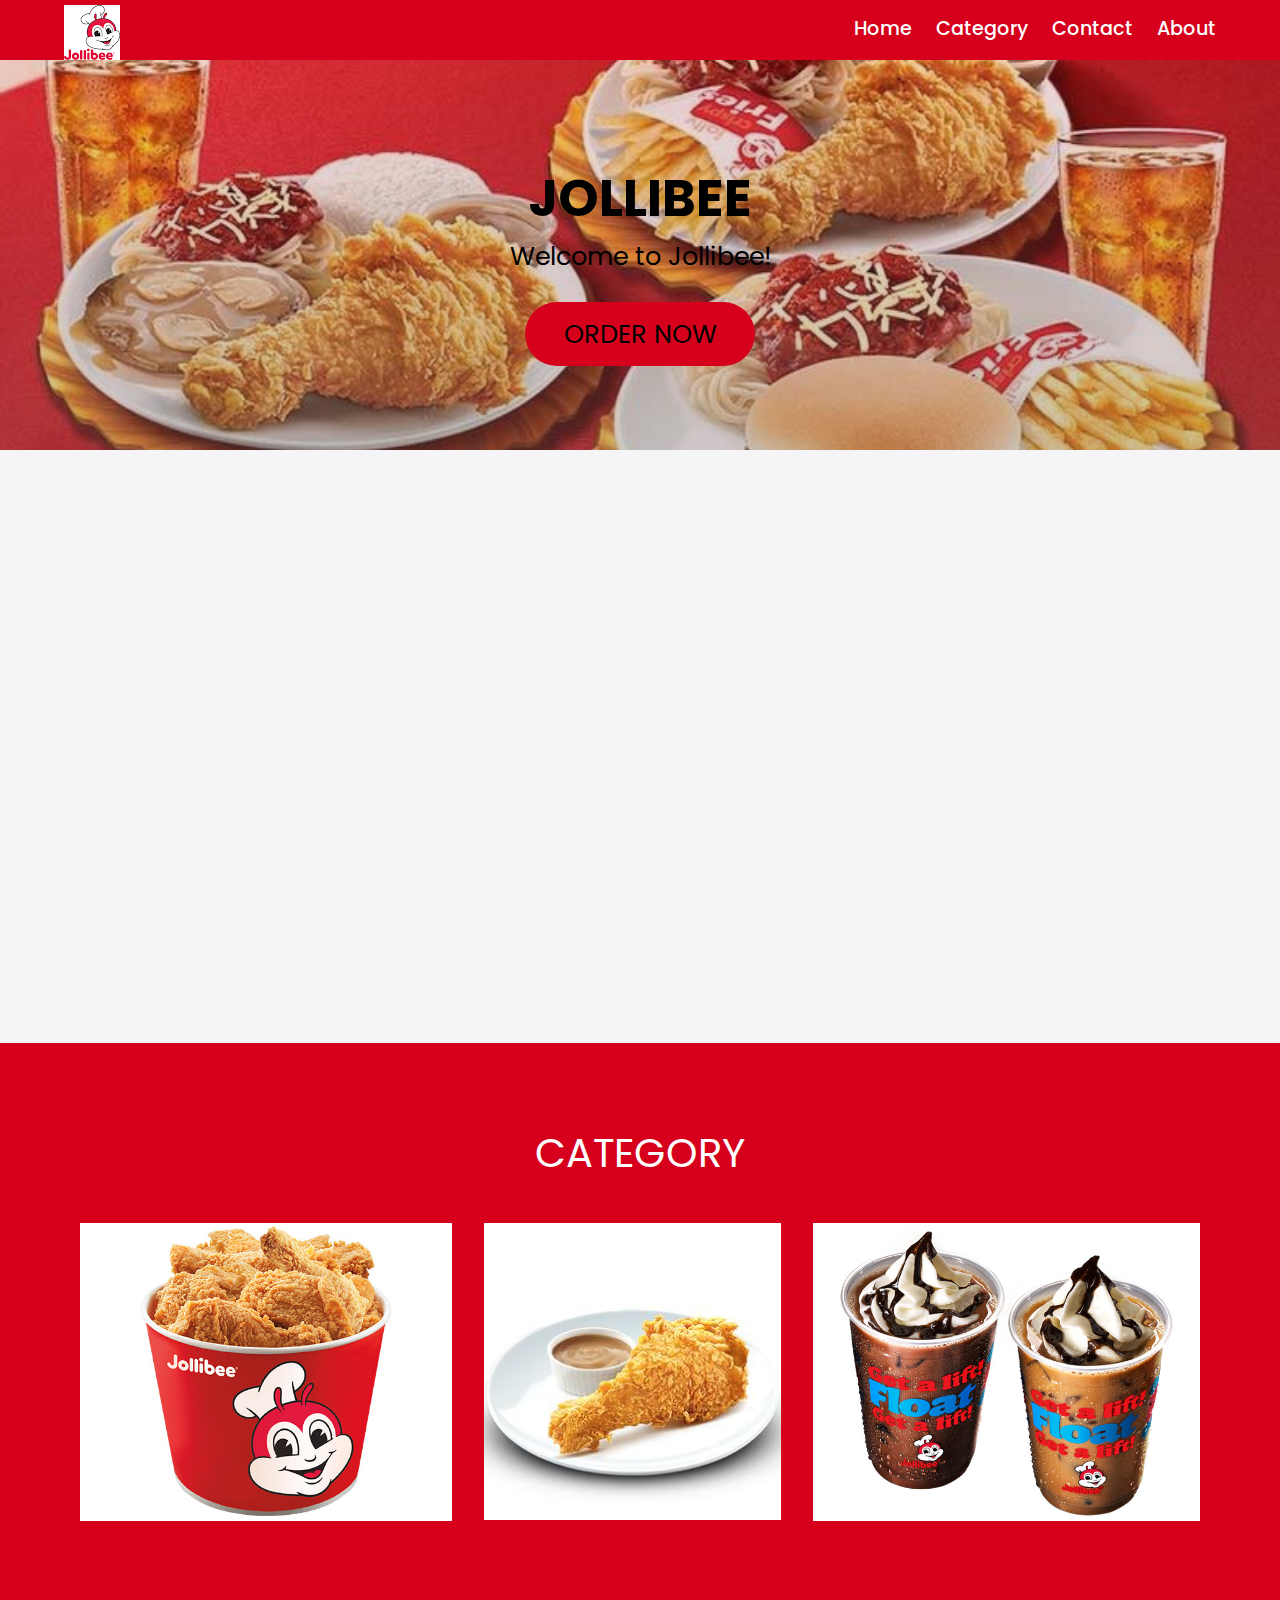
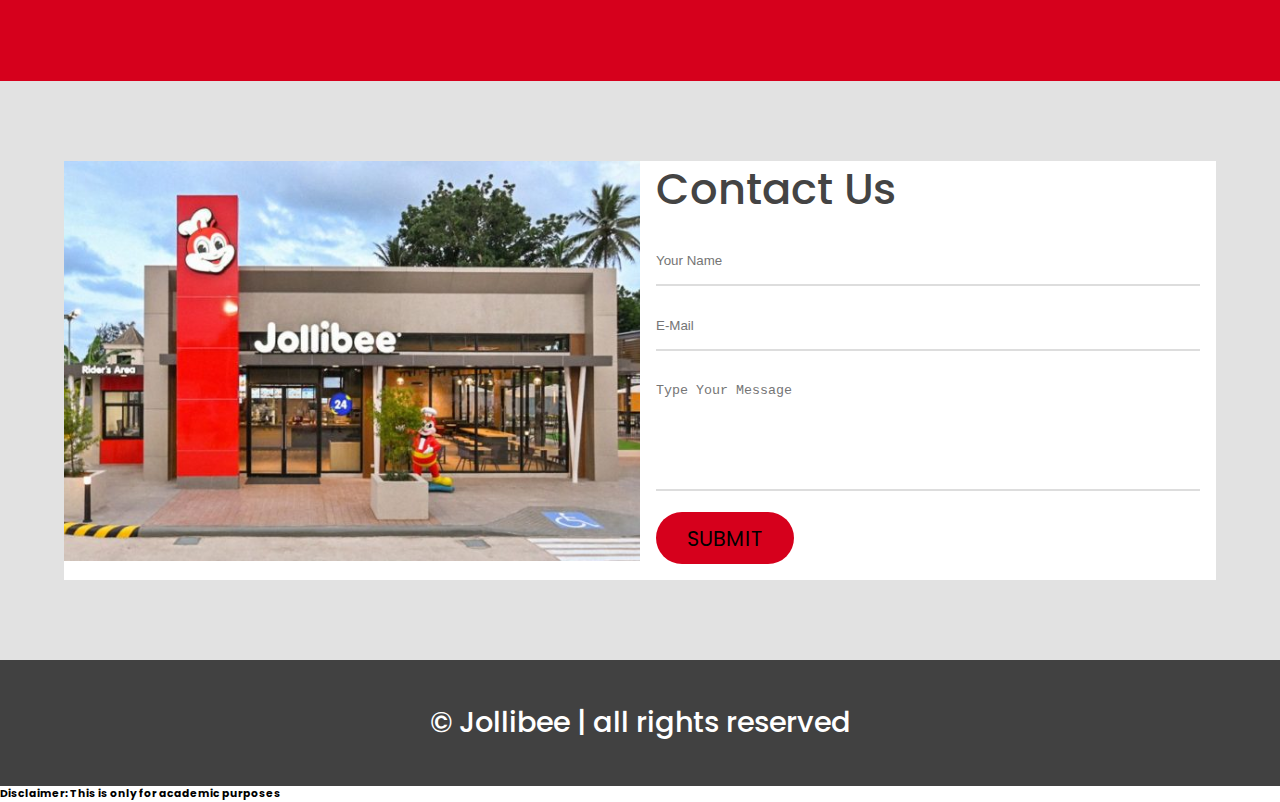
<file: index.html>
<html lang="en">
  <head>
    <meta charset="UTF-8" />
    <meta http-equiv="X-UA-Compatible" content="IE=edge" />
    <meta name="viewport" content="width=device-width, initial-scale=1.0" />
    <title>Jollibee</title>
    <link
      rel="stylesheet"
      href="https://cdnjs.cloudflare.com/ajax/libs/font-awesome/5.15.3/css/all.min.css"
      integrity="sha512-iBBXm8fW90+nuLcSKlbmrPcLa0OT92xO1BIsZ+ywDWZCvqsWgccV3gFoRBv0z+8dLJgyAHIhR35VZc2oM/gI1w=="
      crossorigin="anonymous"
      referrerpolicy="no-referrer"
    />
    <link rel="stylesheet" href="style.css" />
  </head>
  <body>
    <nav class="navbar">
      <div class="navbar-container container">
          <input type="checkbox" name="" id="">
          <div class="hamburger-lines">
              <span class="line line1"></span>
              <span class="line line2"></span>
              <span class="line line3"></span>
          </div>
          <ul class="menu-items">
              <li><a href="#home">Home</a></li>        
              <li><a href="#food">Category</a></li>
              <li><a href="#contact">Contact</a></li>
              <li><a href="#about">About</a></li>
          </ul>
          <img src="logo.png" alt="Jollibee Logo" title="Jollibee Logo">
      </div>
  </nav>
    <section class="showcase-area" id="showcase">
      <div class="showcase-container">
        <h1 class="main-title" id="home">Jollibee</h1>
        <p>Welcome to Jollibee!</p>
        <a href="Mennu.html" class="btn btn-primary">Order Now</a>
      </div>
    </section>

    <section id="about">
      <div class="about-wrapper container">
        <div class="about-text">
          <p class="small">About Us</p>
          <h2>Home of the ChickenJoy!</h2>
          <p>
            Jollibee is the largest fast food chain brand in the Philippines, operating a network of more than
            1,500 stores in 17 countries. A dominant market leader in the Philippines, Jollibee enjoys the lion’s 
            share of the local market that is more than all the other multinational fast food brands in PH
            combined. With a strict adherence to the highest standards of food quality, service and cleanliness,
            Jollibee serves great-tasting, high-quality and affordable food products to include its superior-
            tasting Chickenjoy, mouth-watering Yumburger, and deliciously satisfying Jolly Spaghetti among
            other delicious products.
          </p>
        </div>
        <div class="about-img">
          <img src="Brunch.jpg" alt="Food Branch of Mang Inasal" />
        </div>
      </div>
    </section>
    <section id="food">
      <h2>Category</h2>
      <div class="food-container container">
        <div class="food-type fruite"> 
          <div class="img-container">
            <img src="Bucket.jpg" alt="error" />
            <div class="img-content">
              <h3>Bucket Meals</h3>
              <a
                href="Mennu.html"
                class="btn btn-primary"
                target="blank"
                >Explore</a
              >
            </div>
          </div>
        </div>
        <div class="food-type vegetable">
          <div class="img-container">
            <img src="Leg.jpg" alt="error" />
            <div class="img-content">
              <h3>Solo Meals</h3>
              <a
                href="Mennu.html"
                class="btn btn-primary"
                target="blank"
                >Explore</a
              >
            </div>
          </div>
        </div>
        <div class="food-type grin">
          <div class="img-container">
            <img src="Jollibee-Float-Beverages.jpg" alt="error" />
            <div class="img-content">
              <h3>Drinks & More</h3>
              <a
                href="Mennu.html"
                class="btn btn-primary"
                target="blank"
                >Explore</a
              >
            </div>
          </div>
        </div>
      </div>
    </section>
    <section id="contact">
      <div class="contact-container container">
        <div class="contact-img">
          <img src="Branching.jpg" alt="" />
        </div>

        <div class="form-container">
          <h2>Contact Us</h2>
          <input type="text" placeholder="Your Name" />
          <input type="email" placeholder="E-Mail" />
          <textarea
            cols="30"
            rows="6"
            placeholder="Type Your Message"
          ></textarea>
          <a href="#" class="btn btn-primary">Submit</a>
        </div>
      </div>
    </section>
    <footer id="footer">
      <h2> &copy; Jollibee | all rights reserved
        <h6>
          Disclaimer: This is only for academic purposes
        </h6>
      </h2>
    </footer>
  </body>
  <!-- 
    .................../ JS Code for smooth scrolling /...................... -->

  <script src="https://ajax.googleapis.com/ajax/libs/jquery/3.3.1/jquery.min.js"></script>
  <script>
    $(document).ready(function () {
      // Add smooth scrolling to all links
      $("a").on("click", function (event) {
        // Make sure this.hash has a value before overriding default behavior
        if (this.hash !== "") {
          // Prevent default anchor click behavior
          event.preventDefault();

          // Store hash
          var hash = this.hash;

          // Using jQuery's animate() method to add smooth page scroll
          // The optional number (800) specifies the number of milliseconds it takes to scroll to the specified area
          $("html, body").animate(
            {
              scrollTop: $(hash).offset().top,
            },
            800,
            function () {
              // Add hash (#) to URL when done scrolling (default click behavior)
              window.location.hash = hash;
            }
          );
        } // End if
      });
    });
  </script>
</html>
</file>
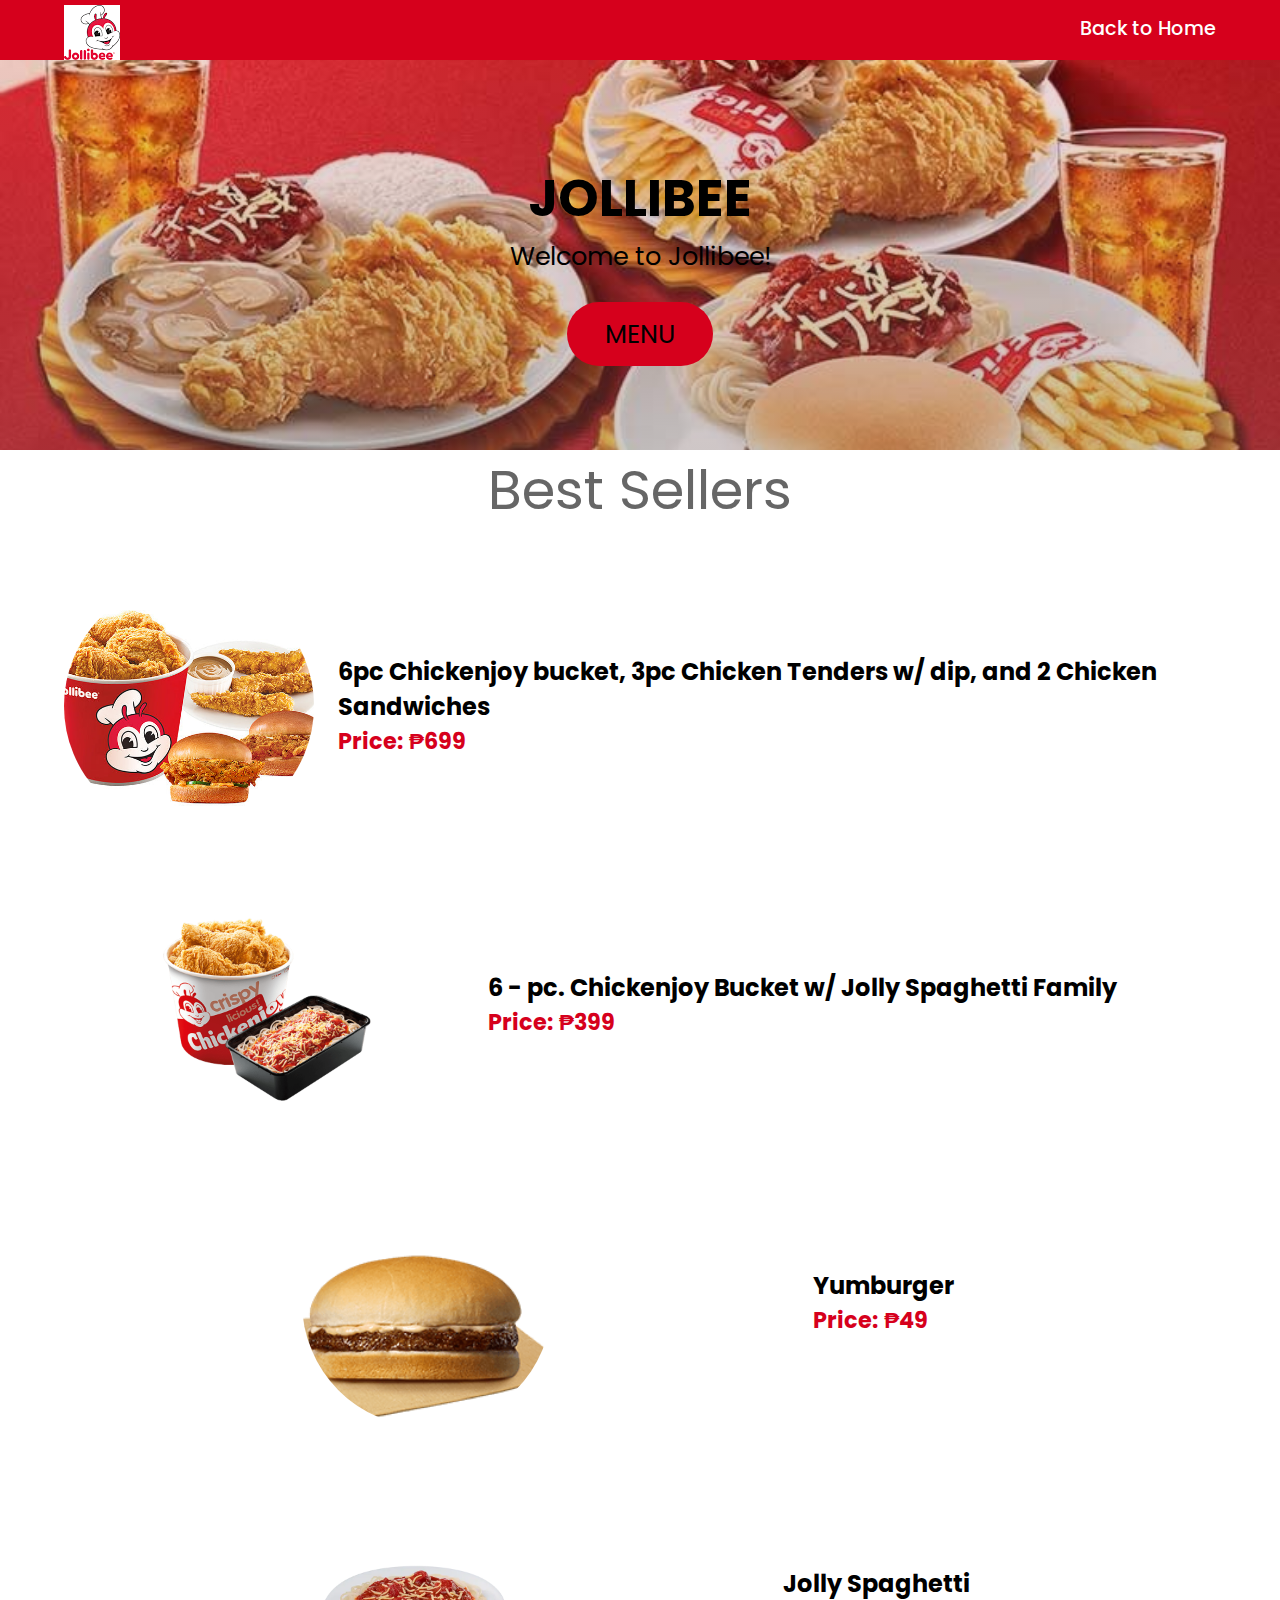
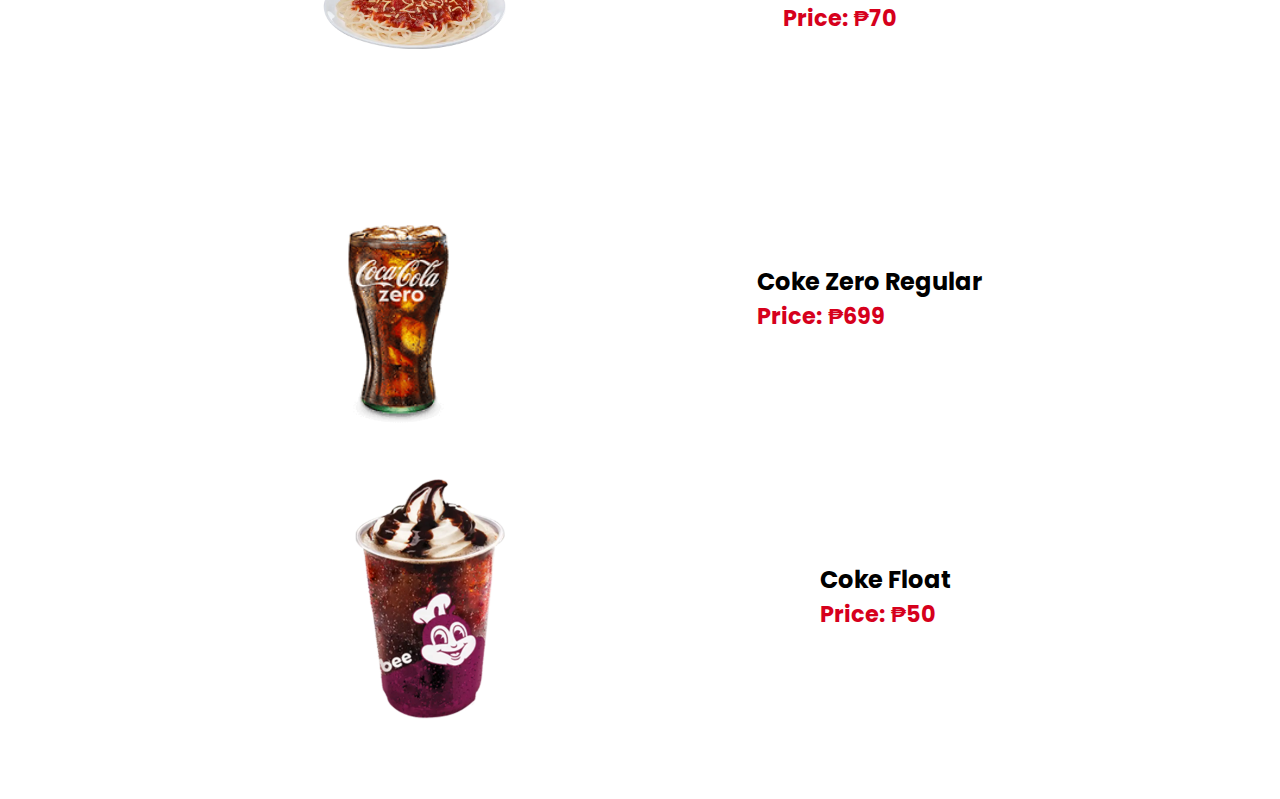
<file: Mennu.html>
<html lang="en">
  <head>
    <meta charset="UTF-8" />
    <meta http-equiv="X-UA-Compatible" content="IE=edge" />
    <meta name="viewport" content="width=device-width, initial-scale=1.0" />
    <title>Jollibee</title>
    <link
      rel="stylesheet"
      href="https://cdnjs.cloudflare.com/ajax/libs/font-awesome/5.15.3/css/all.min.css"
      integrity="sha512-iBBXm8fW90+nuLcSKlbmrPcLa0OT92xO1BIsZ+ywDWZCvqsWgccV3gFoRBv0z+8dLJgyAHIhR35VZc2oM/gI1w=="
      crossorigin="anonymous"
      referrerpolicy="no-referrer"
    />
    <link rel="stylesheet" href="style.css" />
  </head>
  <body>
    <nav class="navbar">
      <div class="navbar-container container">
          <input type="checkbox" name="" id="">
          <div class="hamburger-lines">
              <span class="line line1"></span>
              <span class="line line2"></span>
              <span class="line line3"></span>
          </div>
          <ul class="menu-items">
              <li><a href="index.html">Back to Home</a></li>
          </ul>
          <img src="logo.png" alt="Jollibee Logo" title="Jollibee Logo">
      </div>
  </nav>
    <section class="showcase-area" id="showcase">
      <div class="showcase-container">
        <h1 class="main-title" id="home">Jollibee</h1>
        <p>Welcome to Jollibee!</p>
        <a href="#food" class="btn btn-primary">Menu</a>
      </div>
    </section>


    <section id="food-menu">
      <h2 class="food-menu-heading">Best Sellers</h2>
      <div class="food-menu-container container">
        <div class="food-menu-item">
          <div class="food-img">
            <img src="Zinger.jpg" alt="" />
          </div>
          <div class="food-description">
            <h2 class="food-titile">6pc Chickenjoy bucket, 3pc Chicken Tenders w/ dip, and 2 Chicken Sandwiches</h2>
            <p class="food-price">Price: ₱699</p>
          </div>
        </div>

        <div class="food-menu-item">
          <div class="food-img">
            <img
              src="SpagChick.png"
              alt="error"
            />
          </div>
          <div class="food-description">
            <h2 class="food-titile">6 - pc. Chickenjoy Bucket w/ Jolly Spaghetti Family</h2>
            <p class="food-price">Price: ₱399</p>
          </div>
        </div>
        <div class="food-menu-item">
          <div class="food-img">
            <img src="Yumburger-Solo.png" alt="" />
          </div>
          <div class="food-description">
            <h2 class="food-titile">Yumburger</h2>
            <p class="food-price">Price: ₱49</p>
          </div>
        </div>
        <div class="food-menu-item">
          <div class="food-img">
            <img src="Jolly-Spaghetti-Solo.jpg" alt="" />
          </div>
          <div class="food-description">
            <h2 class="food-titile">Jolly Spaghetti</h2>
            <p class="food-price">Price: ₱70</p>
          </div>
        </div>
        <div class="food-menu-item">
          <div class="food-img">
            <img src="Coke-Zero-Regular.png" alt="" />
          </div>
          <div class="food-description">
            <h2 class="food-titile">Coke Zero Regular</h2>
            <p class="food-price">Price: ₱699</p>
          </div>
        </div>
        <div class="food-menu-item">
          <div class="food-img">
            <img src="CookFloat.jpg" alt="" />
          </div>
          <div class="food-description">
            <h2 class="food-titile">Coke Float</h2>
            <p class="food-price">Price: ₱50</p>
          </div>
        </div>
      </div>
    </section>

  <!-- 
    .................../ JS Code for smooth scrolling /...................... -->

  <script src="https://ajax.googleapis.com/ajax/libs/jquery/3.3.1/jquery.min.js"></script>
  <script>
    $(document).ready(function () {
      // Add smooth scrolling to all links
      $("a").on("click", function (event) {
        // Make sure this.hash has a value before overriding default behavior
        if (this.hash !== "") {
          // Prevent default anchor click behavior
          event.preventDefault();

          // Store hash
          var hash = this.hash;

          // Using jQuery's animate() method to add smooth page scroll
          // The optional number (800) specifies the number of milliseconds it takes to scroll to the specified area
          $("html, body").animate(
            {
              scrollTop: $(hash).offset().top,
            },
            800,
            function () {
              // Add hash (#) to URL when done scrolling (default click behavior)
              window.location.hash = hash;
            }
          );
        } // End if
      });
    });
  </script>
</html>
</file>
<file: style.css>
@import url("https://fonts.googleapis.com/css2?family=Poppins:ital,wght@0,300;0,400;0,500;0,600;0,700;0,800;0,900;1,200;1,300;1,400;1,500;1,600;1,700;1,800;1,900&display=swap");

*,
*::after,
*::before {
  box-sizing: border-box;
  padding: 0;
  margin: 0;
}

.html {
  font-size: 62.5%;
}

body {
  font-family: "Poppins", sans-serif;
}

/* ///////////..utility classes../////////// */

.container {
  max-width: 1200px;
  width: 90%;
  margin: auto;
}

.btn {
  display: inline-block;
  padding: 0.5em 1.5em;
  text-decoration: none;
  border-radius: 50px;
  cursor: pointer;
  outline: none;
  margin-top: 1em;
  text-transform: uppercase;
  font-weight: small;
}

.btn-primary {
  color: #000;
  background: #D6001C;
}

.btn-primary:hover {
  background: #fff;
  transition: background 0.3s ease-in-out;
}

/* ............/navbar/............ *

/* desktop mode............/// */

.navbar input[type="checkbox"],
.navbar .hamburger-lines {
  display: none;
}

.navbar {
  position: fixed;
  width: 100%;
  background: #D6001C;
  color: #000;
  height: 60px;
  z-index: 12;
}

.navbar-container {
  display: flex;
  justify-content: space-between;
  height: 64px;
  align-items: center;
}

.menu-items {
  order: 2;
  display: flex;
}

.menu-items li {
  list-style: none;
  margin-left: 1.5rem;
  margin-bottom: 0.5rem;
  font-size: 1.2rem;
}

.menu-items a {
  text-decoration: none;
  color: #ffffff;
  font-weight: 500;
  transition: color 0.3s ease-in-out;
}

.menu-items a:hover {
  color: #000;
  transition: color 0.3s ease-in-out;
}

.logo {
  order: 1;
  font-size: 2.3rem;
  margin-bottom: 0.5rem;
}

/* ............//// Showcase styling ////......... */

.showcase-area {
  height: 50vh;
  background: linear-gradient(
      rgba(192, 16, 16, 0.144),
      rgba(112, 89, 89, 0.336)
    ),
    url("Background.jpg");
  background-size: cover;
  background-position: center;
  background-repeat: no-repeat;
}

.showcase-container {
  display: flex;
  flex-direction: column;
  align-items: center;
  justify-content: center;
  height: 100%;
  font-size: 1.6rem;
}

.main-title {
  text-transform: uppercase;
  margin-top: 1.5em;
  color: 0000;
}

/* ......//about us//...... */

#about {
  padding: 50px 0;
  background: #f5f5f7;
}

.about-wrapper {
  display: flex;
  flex-wrap: wrap;
}

#about h2 {
  font-size: 2.3rem;
}

#about p {
  font-size: 1.2rem;
  color: #555;
}

#about .small {
  font-size: 1.2rem;
  color: #666;
  font-weight: 600;
}

.about-img {
  flex: 1 1 400px;
  padding: 30px;
  transform: translateX(150%);
  animation: about-img-animation 1s ease-in-out forwards;
}

@keyframes about-img-animation {
  100% {
    transform: translate(0);
  }
}

.about-text {
  flex: 1 1 400px;
  padding: 30px;
  margin: auto;
  transform: translate(-150%);
  animation: about-text-animation 1s ease-in-out forwards;
}

@keyframes about-text-animation {
  100% {
    transform: translate(0);
  }
}

.about-img img {
  display: block;
  height: 400px;
  max-width: 100%;
  margin: auto;
  object-fit: cover;
  object-position: right;
}

/* ..........////Food category///........... */

#food {
  padding: 5rem 0 10rem 0;
  background: #D6001C;
}

#food h2 {
  text-align: center;
  font-size: 2.5rem;
  font-weight: 400;
  margin-bottom: 40px;
  text-transform: uppercase;
  color: #ffffff;
}

.food-container {
  display: flex;
  justify-content: space-between;
}

.food-container img {
  display: block;
  width: 100%;
  margin: auto;
  max-height: 300px;
  object-fit: cover;
  object-position: center;
}

.img-container {
  margin: 0 1rem;
  position: relative;
}

.img-content {
  position: absolute;
  top: 70%;
  left: 50%;
  transform: translate(-50%, -50%);
  opacity: 0;
  z-index: 2;
  text-align: center;
  transition: all 0.3s ease-in-out 0.1s;
}

.img-content h3 {
  color: #fff;
  font-size: 2.2rem;
}

.img-content a {
  font-size: 1.2rem;
}

.img-container::after {
  content: "";
  display: block;
  position: absolute;
  top: 0;
  left: 0;
  width: 100%;
  height: 100%;
  background: rgba(0, 0, 0, 0.871);
  opacity: 0;
  z-index: 1;

  transform: scaleY(0);
  transform-origin: 100% 100%;
  transition: all 0.3s ease-in-out;
}

.img-container:hover::after {
  opacity: 1;
  transform: scaleY(1);
}

.img-container:hover .img-content {
  opacity: 1;
  top: 40%;
}

/* .........../Food Menu/............ */

.food-menu-heading {
  text-align: center;
  font-size: 3.4rem;
  font-weight: 400;
  color: #666;
}

.food-menu-container {
  display: flex;
  flex-wrap: wrap;
  padding: 50px 0px 30px 0px;
}

.food-menu-container img {
  display: block;
  width: 250px;
  height: 250px;
  border-radius: 50%;
  object-fit: cover;
  object-position: center;
}

.food-menu-item {
  display: flex;
  flex: 1 1 600px;
  justify-content: space-evenly;
  margin-bottom: 3rem;
}

.food-description {
  margin: auto 1.5rem;
}

.font-title {
  font-size: 1.8rem;
  font-weight: 400;
  color: #444;
}

.food-description p {
  font-size: 1.4rem;
  color: #555;
  font-weight: 500;
}

.food-description .food-price {
  color: #D6001C;
  font-weight: 700;
}

/* ........./ Testimonial /.......... */

#testimonials {
  padding: 5rem 0;
  background: rgba(243, 243, 243);
}

.testimonial-title {
  text-align: center;
  font-size: 2.8rem;
  font-weight: 400;
  color: #555;
}

.testimonial-container {
  display: flex;
  justify-content: space-between;
  font-size: 1.4rem;
  padding: 1rem;
}

.testimonial-box .checked {
  color: #ff9529;
}

.testimonial-box .testimonial-text {
  margin: 1rem 0;
  color: #444;
}

.testimonial-box {
  text-align: center;
  padding: 1rem;
}

.customer-photo img {
  display: block;
  width: 150px;
  height: 150px;
  object-fit: cover;
  object-position: center;
  border-radius: 50%;
  margin: auto;
}

/* ........ Contact Us........... */

#contact {
  padding: 5rem 0;
  background: rgb(226, 226, 226);
}

.contact-container {
  display: flex;
  background: #fff;
}

.contact-img {
  width: 50%;
}

.contact-img img {
  display: block;
  height: 400px;
  width: 100%;
  object-position: center;
  object-fit: cover;
}

.form-container {
  padding: 1rem;
  width: 50%;
  margin: auto;
}

.form-container input {
  display: block;
  width: 100%;
  border: none;
  border-bottom: 2px solid #ddd;
  padding: 1rem 0;
  box-shadow: none;
  outline: none;
  margin-bottom: 1rem;
  color: #444;
  font-weight: 500;
}

.form-container textarea {
  display: block;
  width: 100%;
  border: none;
  border-bottom: 2px solid #ddd;
  color: #444;
  outline: none;
  padding: 1rem 0;
  resize: none;
}

.form-container h2 {
  font-size: 2.7rem;
  font-weight: 500;
  color: #444;
  margin-bottom: 1rem;
  margin-top: -1.2rem;
}

.form-container a {
  font-size: 1.3rem;
}

#footer h2 {
  text-align: center;
  font-size: 1.8rem;
  padding: 2.6rem;
  font-weight: 500;
  color: #fff;
  background: rgb(65, 65, 65);
}


/* ......../ media query /.......... */

@media (max-width: 768px) {
  .navbar {
    opacity: 0.95;
  }

  .navbar-container input[type="checkbox"],
  .navbar-container .hamburger-lines {
    display: block;
  }

  .navbar-container {
    display: block;
    position: relative;
    height: 64px;
  }

  .navbar-container input[type="checkbox"] {
    position: absolute;
    display: block;
    height: 32px;
    width: 30px;
    top: 20px;
    left: 20px;
    z-index: 5;
    opacity: 0;
  }

  .navbar-container .hamburger-lines {
    display: block;
    height: 23px;
    width: 35px;
    position: absolute;
    top: 17px;
    left: 20px;
    z-index: 2;
    display: flex;
    flex-direction: column;
    justify-content: space-between;
  }

  .navbar-container .hamburger-lines .line {
    display: block;
    height: 4px;
    width: 100%;
    border-radius: 10px;
    background: #333;
  }

  .navbar-container .hamburger-lines .line1 {
    transform-origin: 0% 0%;
    transition: transform 0.4s ease-in-out;
  }

  .navbar-container .hamburger-lines .line2 {
    transition: transform 0.2s ease-in-out;
  }

  .navbar-container .hamburger-lines .line3 {
    transform-origin: 0% 100%;
    transition: transform 0.4s ease-in-out;
  }

  .navbar .menu-items {
    padding-top: 100px;
    background: #D6001C;
    height: 100vh;
    max-width: 300px;
    transform: translate(-150%);
    display: flex;
    flex-direction: column;
    margin-left: -40px;
    padding-left: 50px;
    transition: transform 0.5s ease-in-out;
    box-shadow: 5px 0px 10px 0px #aaa;
  }

  .navbar .menu-items li {
    margin-bottom: 1.5rem;
    font-size: 1.3rem;
    font-weight: 500;
  }

  .logo {
    position: absolute;
    top: 5px;
    right: 15px;
    font-size: 2rem;
  }

  .navbar-container input[type="checkbox"]:checked ~ .menu-items {
    transform: translateX(0);
  }

  .navbar-container input[type="checkbox"]:checked ~ .hamburger-lines .line1 {
    transform: rotate(35deg);
  }

  .navbar-container input[type="checkbox"]:checked ~ .hamburger-lines .line2 {
    transform: scaleY(0);
  }

  .navbar-container input[type="checkbox"]:checked ~ .hamburger-lines .line3 {
    transform: rotate(-35deg);
  }

  /* ......./ food /......... */

  .food-container {
    flex-direction: column;
    align-items: stretch;
  }

  .food-type:not(:last-child) {
    margin-bottom: 3rem;
  }

  .food-type {
    box-shadow: 5px 5px 10px 0 #aaa;
  }

  .img-container {
    margin: 0;
  }
}

@media (max-width: 500px) {
  html {
    font-size: 65%;
  }

  .navbar .menu-items li{
      font-size: 1.6rem;
  }

  .testimonial-container {
    flex-direction: column;
    text-align: center;
  }

  .food-menu-container img {
    margin: auto;
  }

  .food-menu-item {
    flex-direction: column;
    text-align: center;
  }

  .form-container {
    width: 90%;
  }

  .contact-container {
    display: flex;
    flex-direction: column;
  }

  .contact-img {
    width: 90%;
    margin: 3rem auto;
  }

  .logo {
    position: absolute;
    top: 06px;
    right: 15px;
    font-size: 3rem;
  }

  .navbar .menu-items li {
    margin-bottom: 2.5rem;
    font-size: 1.8rem;
    font-weight: 500;
  }
}

@media (min-width: 769px) and (max-width: 1200px) {
  .img-container h3 {
    font-size: 1.5rem;
  }

  .img-container .btn {
    font-size: 0.7rem;
  }
}

@media (orientation: landscape) and (max-height: 500px) {
  .showcase-area {
    height: 50vmax;
  }
}
</file>
